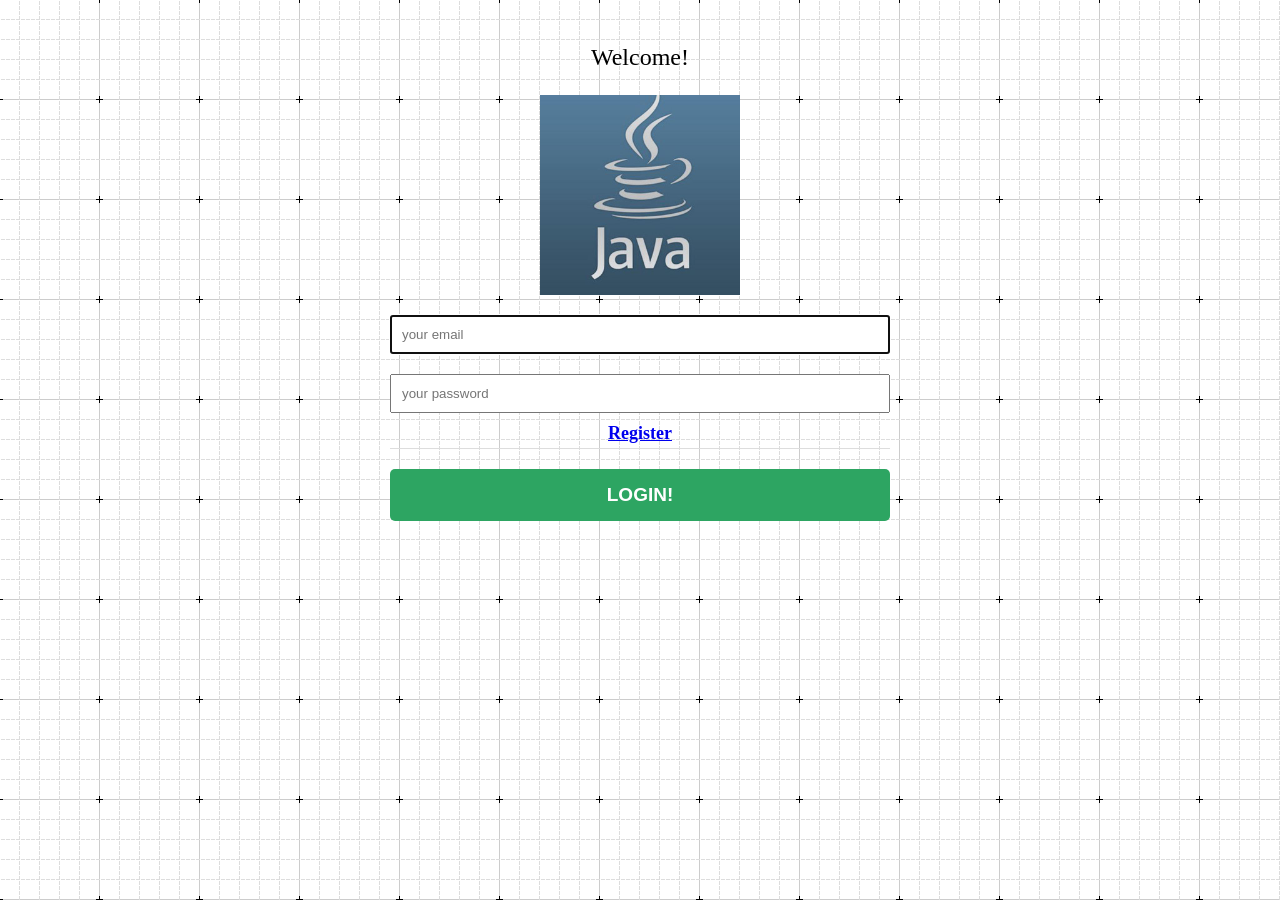
<file: data/login.html>
<!DOCTYPE html>
<html lang="en">

<head>
    <meta charset="UTF-8">
    <title>Login form</title>
    <link rel="stylesheet" href="web-pages/css/forms.css">
</head>

<body>
<main>
    <form action="/profile" method="post">
        <fieldset>
            <div class="legend">
                <p>Welcome!</p>
                <img src="images/1.jpg" alt="coins" style="display:block; width: 200px; height: 200px;">
            </div>
            <div class="form-element">
                <label for="user-email">email</label>
                <input type="email" name="email" id="user-email" placeholder="your email" required autofocus>
            </div>
            <div class="form-element">
                <label for="user-password">password</label>
                <input type="password" name="user-password" id="user-password" placeholder="your password" required>
            </div>
            <div class="hr-line">
                <a href="/register"><h2 class="details">Register</h2></a>
            </div>
            <div class="form-element">
                <button class="register-button" type="submit">Login!</button>
            </div>
        </fieldset>
    </form>
</main>
</body>

</html>
</file>
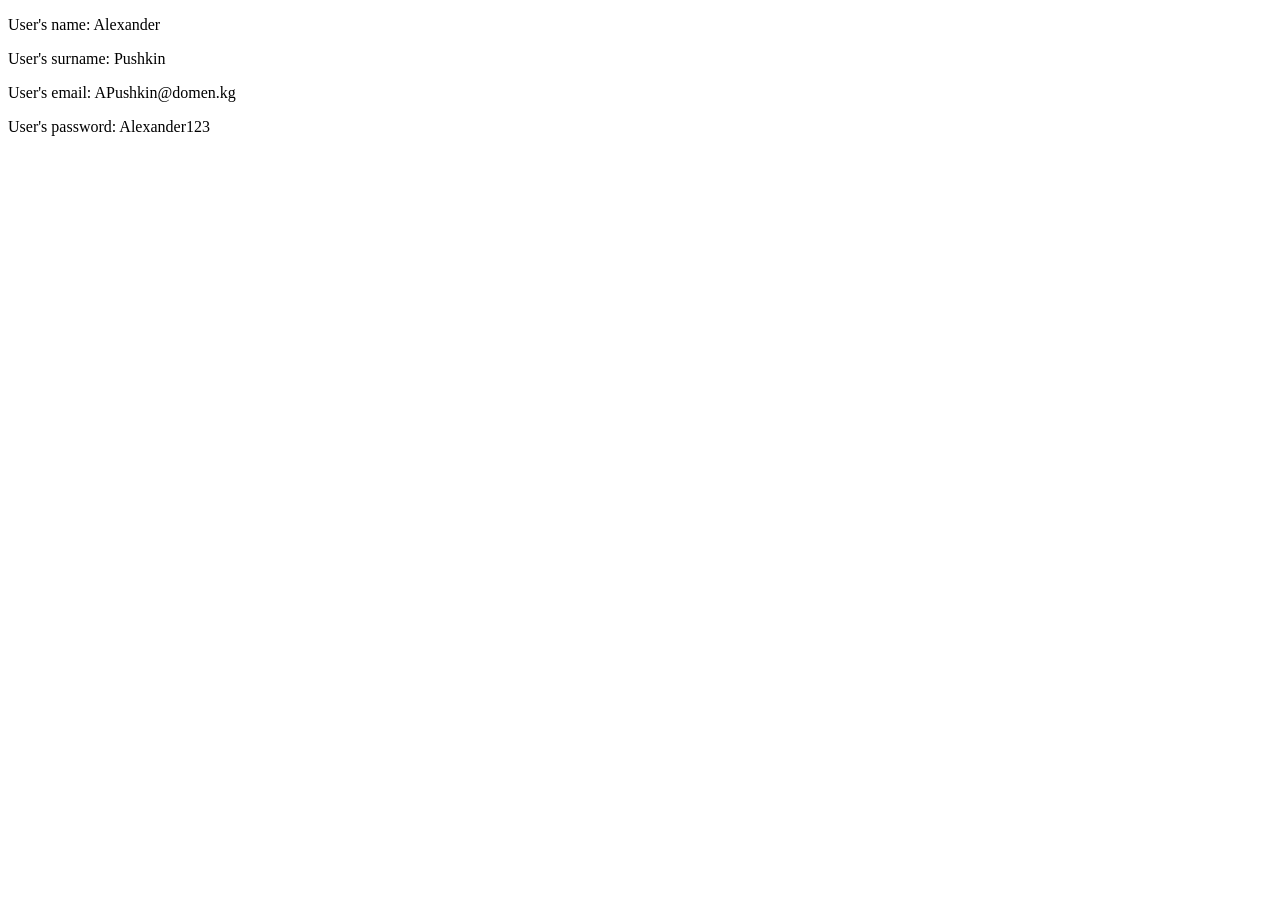
<file: data/profile.html>
<!DOCTYPE html>
<html lang="en">
<head>
    <meta charset="UTF-8">
    <title>Title</title>
</head>
<body>
    <p>User's name: Alexander</p>
    <p>User's surname: Pushkin</p>
    <p>User's email: APushkin@domen.kg</p>
    <p>User's password: Alexander123</p>
</body>
</html>
</file>
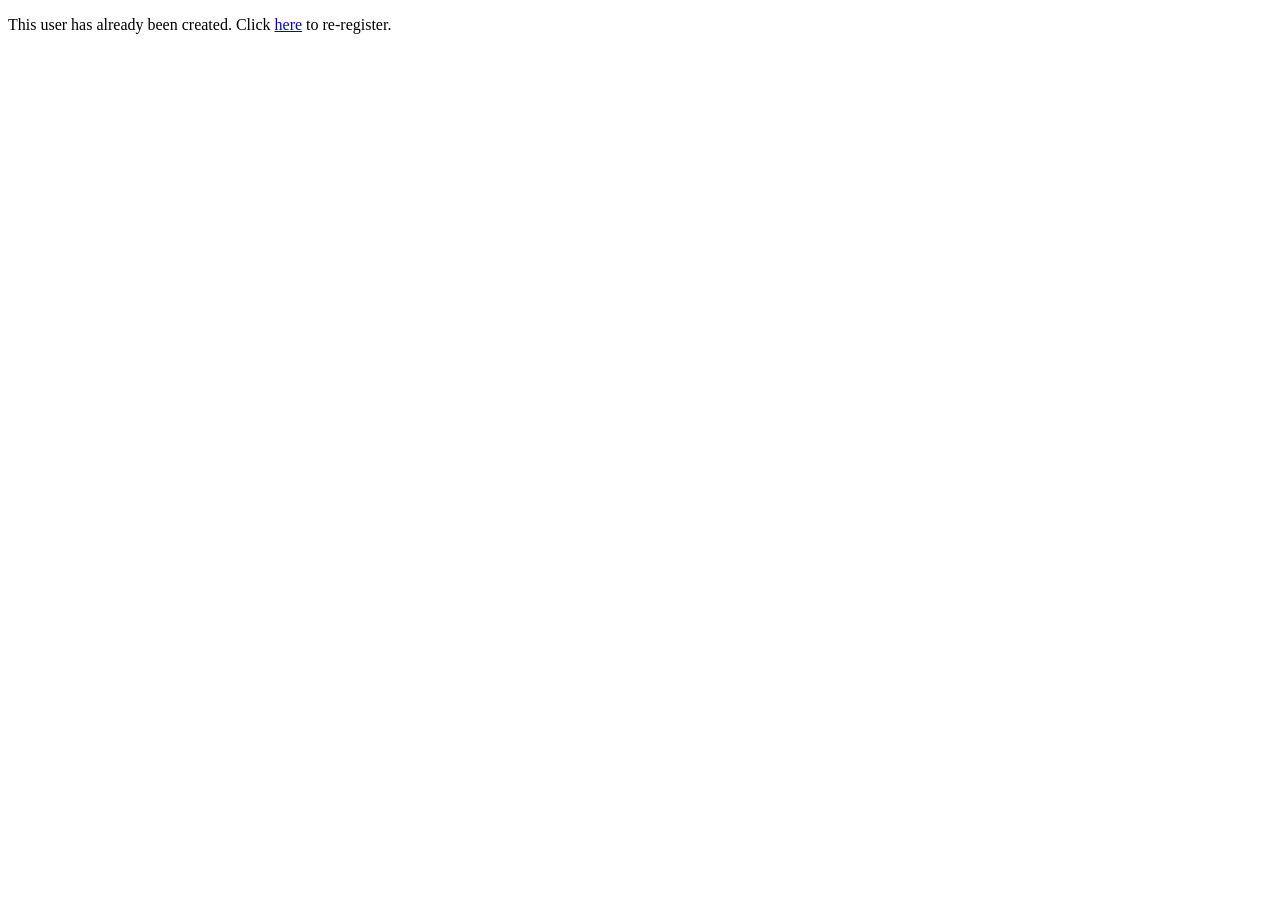
<file: data/regfail.html>
<!DOCTYPE html>
<html lang="en">
<head>
    <meta charset="UTF-8">
    <title>Title</title>
</head>
<body>
<p>This user has already been created. Click <a href = "/register">here</a> to re-register.</p>
</body>
</html>
</file>
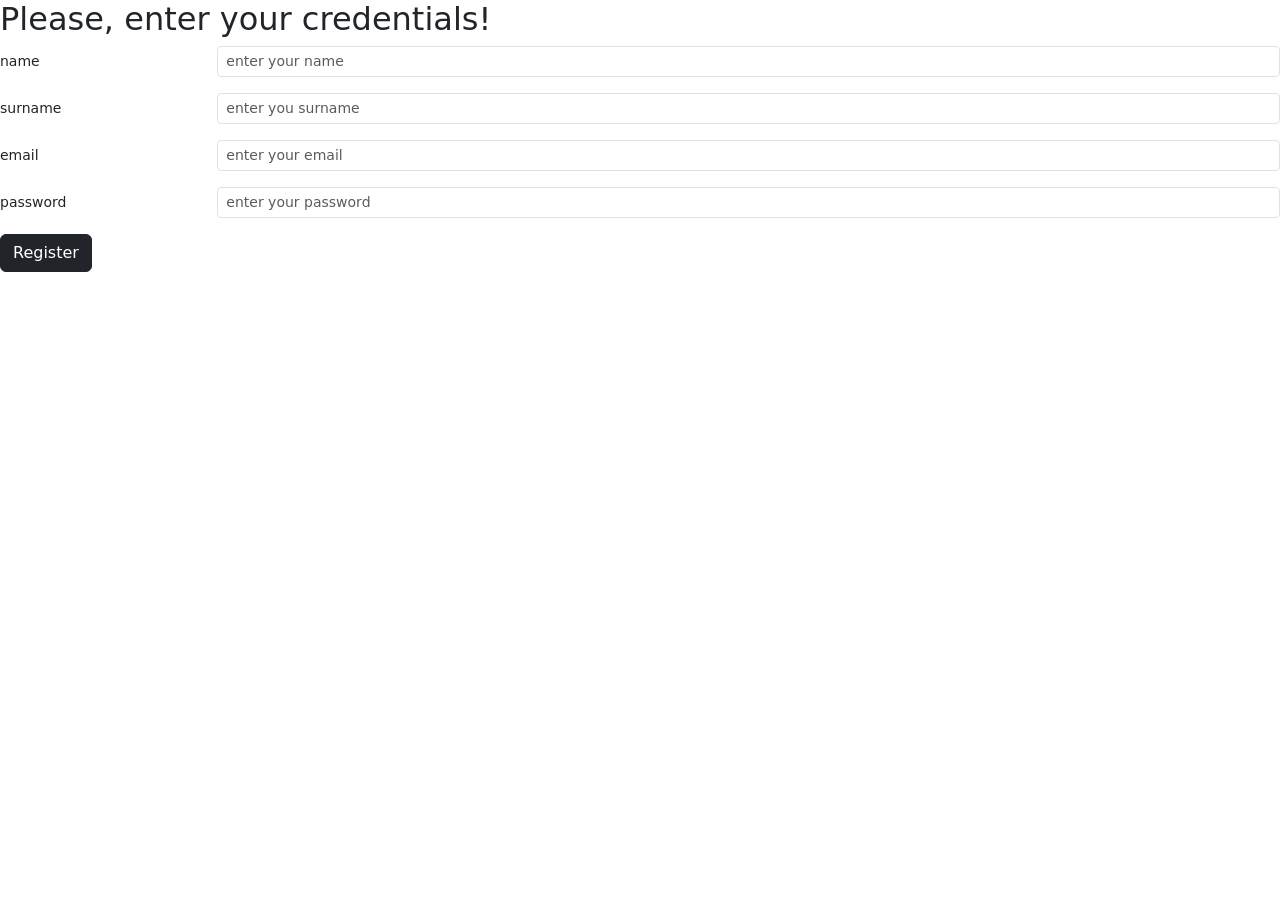
<file: data/register.html>
<!DOCTYPE html>
<html lang="en">
<head>
    <meta charset="UTF-8">
    <title>Title</title>
    <link href="https://cdn.jsdelivr.net/npm/bootstrap@5.1.3/dist/css/bootstrap.min.css" rel="stylesheet" integrity="sha384-1BmE4kWBq78iYhFldvKuhfTAU6auU8tT94WrHftjDbrCEXSU1oBoqyl2QvZ6jIW3" crossorigin="anonymous">
</head>
<body>
<container>
    <h2>Please, enter your credentials!</h2>
<div class="row mb-3">
    <label for="colFormLabelSm" class="col-sm-2 col-form-label col-form-label-sm">name</label>
    <div class="col-sm-10">
        <input type="email" class="form-control form-control-sm" id="colFormLabelSm" placeholder="enter your name">
    </div>
</div>
<div class="row mb-3">
    <label for="colFormLabelSm" class="col-sm-2 col-form-label col-form-label-sm">surname</label>
    <div class="col-sm-10">
        <input type="email" class="form-control form-control-sm" id="colFormLabelSm" placeholder="enter you surname">
    </div>
</div>
<div class="row mb-3">
    <label for="colFormLabelSm" class="col-sm-2 col-form-label col-form-label-sm">email</label>
    <div class="col-sm-10">
        <input type="email" class="form-control form-control-sm" id="colFormLabelSm" placeholder="enter your email">
    </div>
</div>
<div class="row mb-3">
    <label for="colFormLabelSm" class="col-sm-2 col-form-label col-form-label-sm">password</label>
    <div class="col-sm-10">
        <input type="email" class="form-control form-control-sm" id="colFormLabelSm" placeholder="enter your password">
    </div>
</div>
<div>
    <button type="button" class="btn btn-dark">Register</button>
</div>
<script src="https://cdn.jsdelivr.net/npm/@popperjs/core@2.10.2/dist/umd/popper.min.js" integrity="sha384-7+zCNj/IqJ95wo16oMtfsKbZ9ccEh31eOz1HGyDuCQ6wgnyJNSYdrPa03rtR1zdB" crossorigin="anonymous"></script>
<script src="https://cdn.jsdelivr.net/npm/bootstrap@5.1.3/dist/js/bootstrap.min.js" integrity="sha384-QJHtvGhmr9XOIpI6YVutG+2QOK9T+ZnN4kzFN1RtK3zEFEIsxhlmWl5/YESvpZ13" crossorigin="anonymous"></script>
</container>
</body>
</html>
</file>
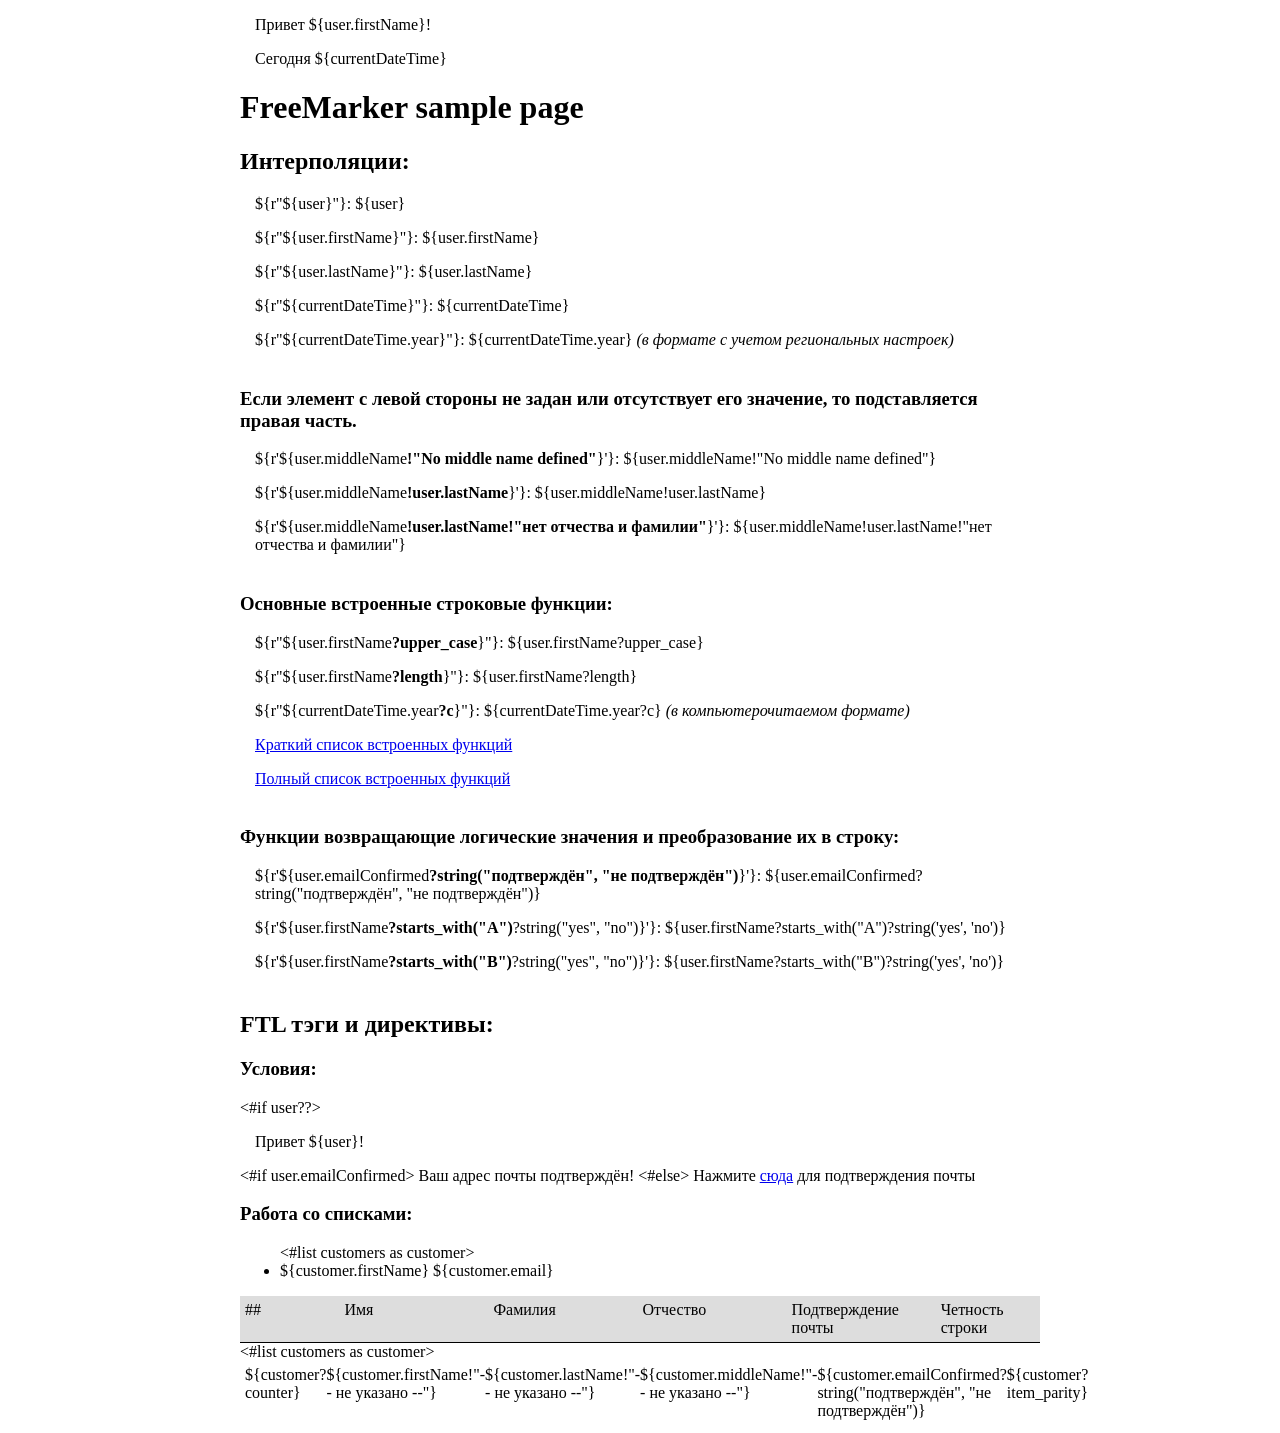
<file: data/sample.html>
<!doctype html>
<html lang="en">
<head>
    <meta charset="UTF-8">
    <meta content="width=device-width, user-scalable=no, initial-scale=1.0, maximum-scale=1.0, minimum-scale=1.0"
          name="viewport">
    <meta content="ie=edge" http-equiv="X-UA-Compatible">
    <title>Freemarker Sample Page</title>
    <link href="css/freemarker.css" rel="stylesheet">
</head>
<body>
<div class="container">

    <p>Привет ${user.firstName}!</p>
    <p>Сегодня ${currentDateTime}</p>

    <h1>FreeMarker sample page</h1>
    <div>
        <h2>Интерполяции:</h2>
        <p>${r"${user}"}: ${user}</p>
        <p>${r"${user.firstName}"}: ${user.firstName}</p>
        <p>${r"${user.lastName}"}: ${user.lastName}</p>
        <p>${r"${currentDateTime}"}: ${currentDateTime}</p>
        <p>${r"${currentDateTime.year}"}: ${currentDateTime.year} <i>(в формате с учетом региональных настроек)</i></p>
    </div>

    <div>
        <h3>Если элемент с левой стороны не задан или отсутствует его значение, то подставляется правая часть.</h3>
        <p>${r'${user.middleName<b>!"No middle name defined"</b>}'}: ${user.middleName!"No middle name defined"}</p>
        <p>${r'${user.middleName<b>!user.lastName</b>}'}: ${user.middleName!user.lastName}</p>
        <p>${r'${user.middleName<b>!user.lastName!"нет отчества и фамилии"</b>}'}: ${user.middleName!user.lastName!"нет
            отчества и фамилии"}</p>
    </div>

    <div>
        <h3>Основные встроенные строковые функции:</h3>
        <p>${r"${user.firstName<b>?upper_case</b>}"}: ${user.firstName?upper_case}</p>
        <p>${r"${user.firstName<b>?length</b>}"}: ${user.firstName?length}</p>
        <p>${r"${currentDateTime.year<b>?c</b>}"}: ${currentDateTime.year?c} <i>(в компьютерочитаемом формате)</i></p>
        <p><a href="https://freemarker.apache.org/docs/dgui_quickstart_template.html#autoid_7">Краткий список встроенных
            функций</a></p>
        <p><a href="https://freemarker.apache.org/docs/ref_builtins.html">Полный список встроенных функций</a></p>
    </div>

    <div>
        <h3>Функции возвращающие логические значения и преобразование их в строку:</h3>
        <p>${r'${user.emailConfirmed<b>?string("подтверждён", "не подтверждён")</b>}'}:
            ${user.emailConfirmed?string("подтверждён", "не подтверждён")}</p>
        <p>${r'${user.firstName<b>?starts_with("A")</b>?string("yes", "no")}'}:
            ${user.firstName?starts_with("A")?string('yes', 'no')}</p>
        <p>${r'${user.firstName<b>?starts_with("B")</b>?string("yes", "no")}'}:
            ${user.firstName?starts_with("B")?string('yes', 'no')}</p>
    </div>

    <h2>FTL тэги и директивы:</h2>
    <h3>Условия:</h3>

    <#if user??><p>Привет ${user}!</p></#if>

<#if user.emailConfirmed>
Ваш адрес почты подтверждён!
<#else>
Нажмите <a href="#">сюда</a> для подтверждения почты
</#if>


<h3>Работа со списками:</h3>

<ul>
    <#list customers as customer>
    <li class="${customer?item_parity}">${customer.firstName} ${customer.email}</li>
</#list>
</ul>

<div class="table flex flex-col">
    <div class="header flex">
        <div class="column">
            ##
        </div>
        <div class="column">
            Имя
        </div>
        <div class="column">
            Фамилия
        </div>
        <div class="column">
            Отчество
        </div>
        <div class="column">
            Подтверждение почты
        </div>
        <div class="column">
            Четность строки
        </div>
    </div>

    <#list customers as customer>
    <div class="row ${customer?item_parity} flex">
        <div class="column">
            ${customer?counter}
        </div>
        <div class="column">
            ${customer.firstName!"-- не указано --"}
        </div>
        <div class="column">
            ${customer.lastName!"-- не указано --"}
        </div>
        <div class="column">
            ${customer.middleName!"-- не указано --"}
        </div>
        <div class="column">
            ${customer.emailConfirmed?string("подтверждён", "не подтверждён")}
        </div>
        <div class="column">
            ${customer?item_parity}
        </div>
    </div>
</#list>
</div>

</body>
</html>
</file>
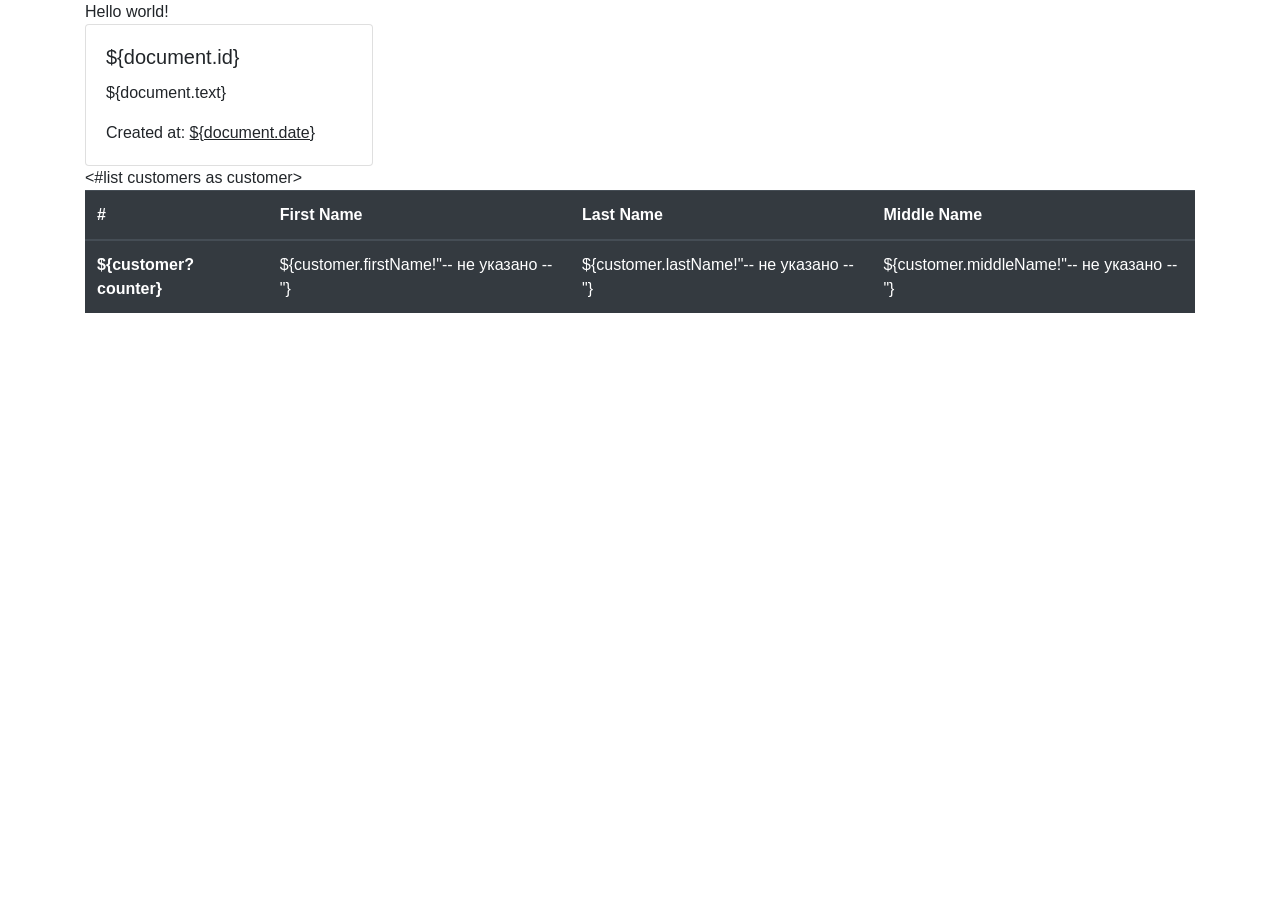
<file: data/test.html>
<!DOCTYPE html>
<html lang="en">
<head>
    <meta charset="UTF-8">
    <title>Test</title>
    <link rel="stylesheet" href="https://cdn.jsdelivr.net/npm/bootstrap@4.6.2/dist/css/bootstrap.min.css"
          integrity="sha384-xOolHFLEh07PJGoPkLv1IbcEPTNtaed2xpHsD9ESMhqIYd0nLMwNLD69Npy4HI+N" crossorigin="anonymous">
    <script src="https://cdn.jsdelivr.net/npm/jquery@3.5.1/dist/jquery.slim.min.js"
            integrity="sha384-DfXdz2htPH0lsSSs5nCTpuj/zy4C+OGpamoFVy38MVBnE+IbbVYUew+OrCXaRkfj"
            crossorigin="anonymous"></script>
    <script src="https://cdn.jsdelivr.net/npm/bootstrap@4.6.2/dist/js/bootstrap.bundle.min.js"
            integrity="sha384-Fy6S3B9q64WdZWQUiU+q4/2Lc9npb8tCaSX9FK7E8HnRr0Jz8D6OP9dO5Vg3Q9ct"
            crossorigin="anonymous"></script>

</head>
<body>
<div class="container">
    Hello world!

    <div class="card" style="width: 18rem;">

        <div class="card-body">
            <h5 class="card-title">${document.id}</h5>
            <p class="card-text">${document.text}</p>
            <p class="card-text">Created at: <u>${document.date}</u></p>
        </div>
    </div>

    <table class="table table-dark">
        <thead>
        <tr>
            <th scope="col">#</th>
            <th scope="col">First Name</th>
            <th scope="col">Last Name</th>
            <th scope="col">Middle Name</th>
        </tr>
        </thead>
        <tbody>
        <#list customers as customer>
        <tr>
            <th scope="row">${customer?counter}</th>
            <td>${customer.firstName!"-- не указано --"}</td>
            <td>${customer.lastName!"-- не указано --"}</td>
            <td>${customer.middleName!"-- не указано --"}</td>
        </tr>
        </
        #list>
        </tbody>
    </table>
</div>
</body>
</html>
</file>
<file: data/web-pages/css/forms.css>
html,
body {
    margin: 0;
    padding: 0;
}

body {
    background: url("../bg/bg.png") 0 0 repeat;
}

form {
    width: 50%;
    max-width: 500px;
    min-width: 200px;
    margin: 0 auto;
}

fieldset {
    border: 0;
    padding: 0;
    margin: 0;
    margin-top: 20px;
}

.legend {
    margin: 0 0 10px;
    font-size: 24px;
    text-align: center;
    display: flex;
    align-items: center;
    flex-direction: column;
    width: 100%;
}

.form-element {
    margin-top: 20px;
}

fieldset input {
    display: block;
    box-sizing: border-box;
    width: 100%;
    padding: 10px;
}

fieldset label {
    display: none;
}

.hr-line {
    border-bottom: 1px solid #ddd;
    color: #999;
    font-size: 12px;
    line-height: 0;
    margin: 20px 0;
    text-align: center;
}

.details {
    background-color: #fff;
    padding: 0 15px;
}

.register-button {
    font-size: 19px;
    display: block;
    width: 100%;
    padding: 15px 0;
    background-color: #2da562;
    border: 0;
    border-radius: 5px;
    text-transform: uppercase;
    font-weight: bold;
    color: white;
}
</file>
<file: data/css/freemarker.css>
p {
    padding-left: 15px;
}

div p:last-child {
    padding-bottom: 20px;
}

.container {
    width: 800px;
    margin: 0 auto;
}

.flex {
    display: flex;
}

.flex-col {
    flex-direction: column;
}

.column {
    flex-basis: 30%;
}

.column:first-child {
    padding-left: 5px;
}

.column:first-child,
.column:last-child {
    flex-basis: 20%;
}

.header {
    background-color: #ddd;
    padding: 5px 0px;
    border-bottom: 1px solid black;
}

li.row {
}

.row {
    padding: 5px 0px;
}

.even {
    background: #eee;
}
</file>
